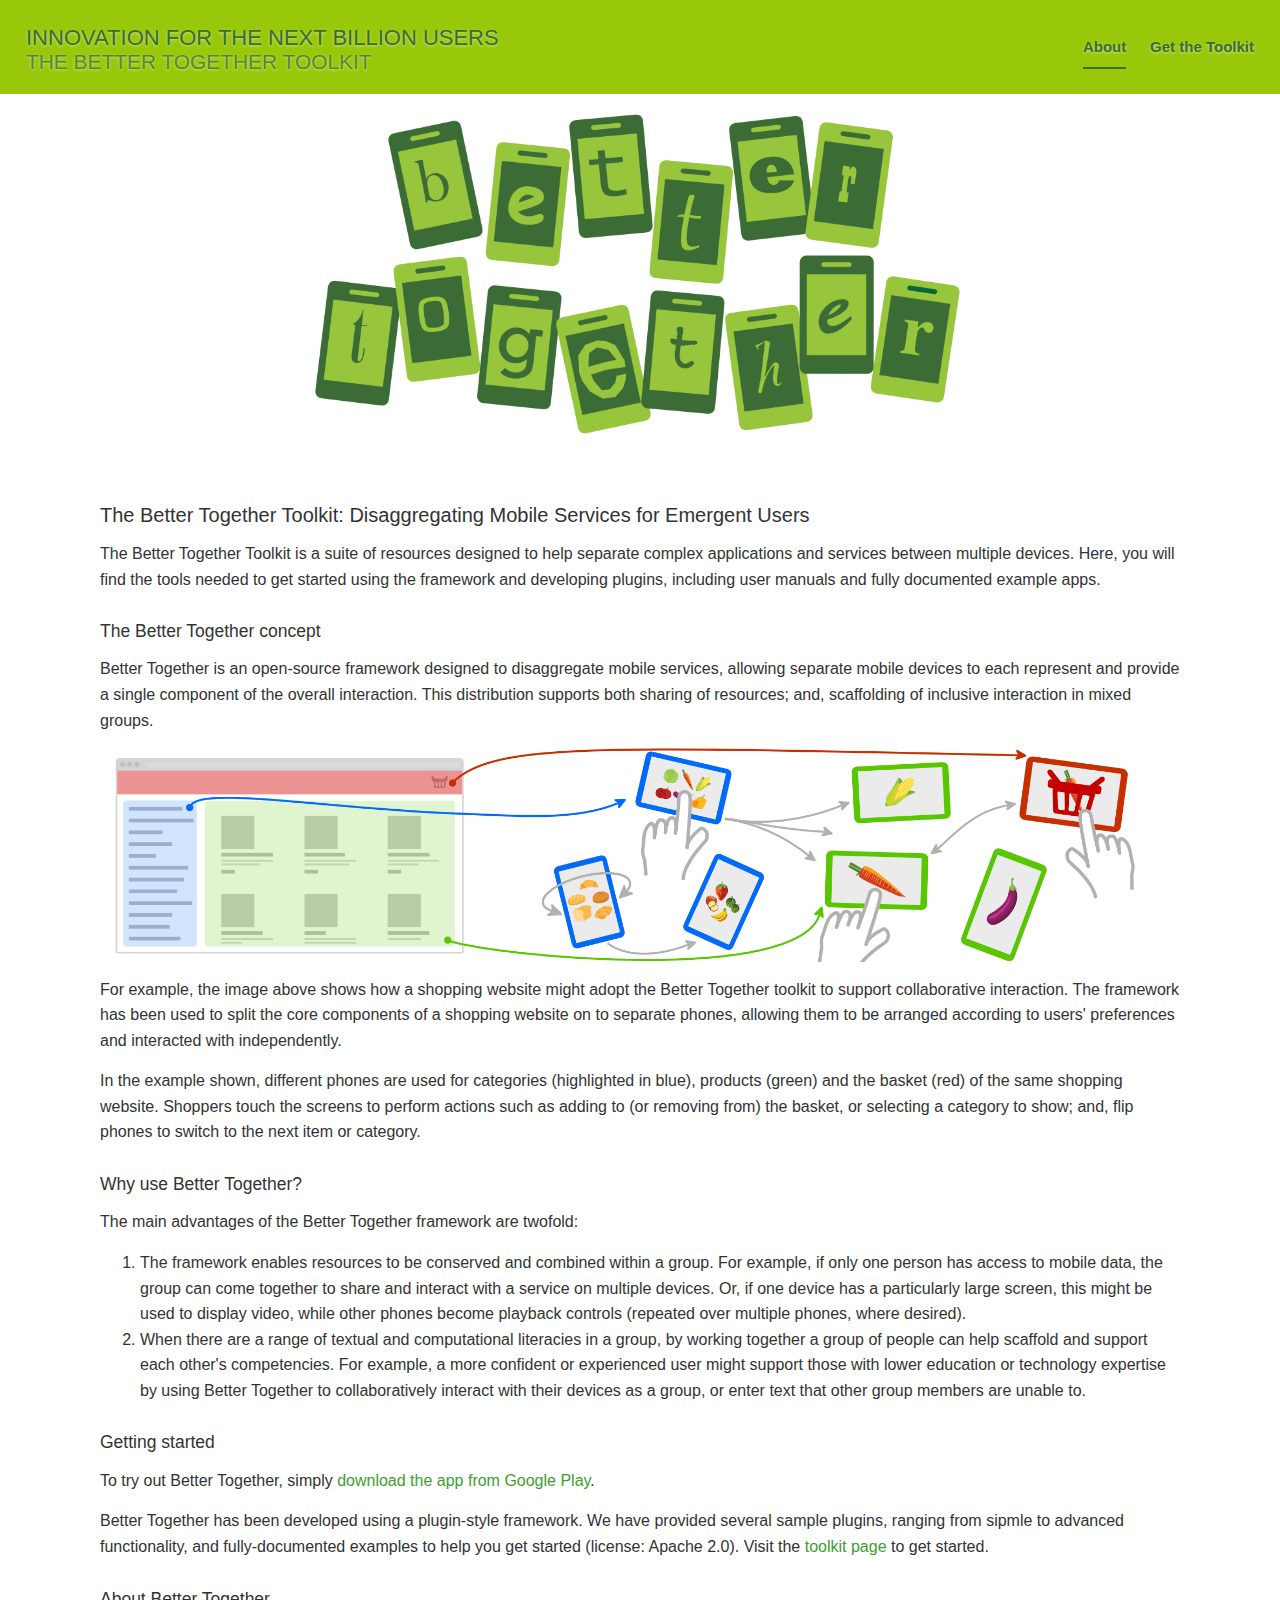
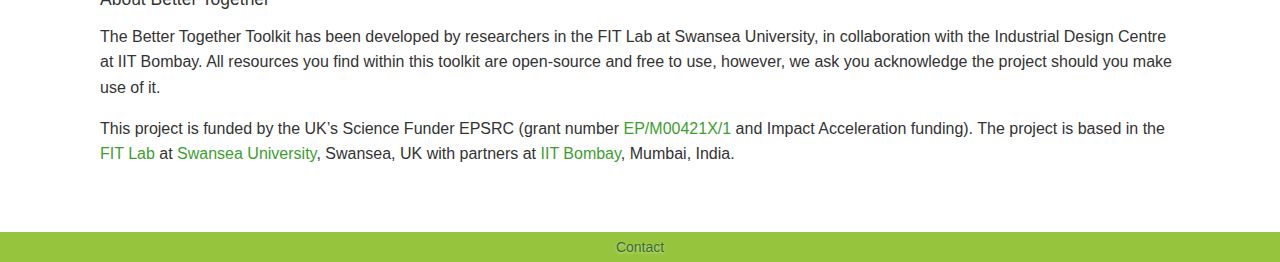
<file: index.html>
<!DOCTYPE html>
<html lang="en">

<head>
	<meta charset="utf-8">
	<meta http-equiv="Content-Type" content="text/html; charset=utf-8">
	<meta http-equiv="X-UA-Compatible" content="IE=edge">
	<meta name="viewport" content="width=device-width, initial-scale=1">

	<link rel="canonical" href="https://www.bettertogethertoolkit.org/">
	<meta name="author" content="Better Together project team">
	<meta name="description" content="The Better Together Toolkit">

	<meta property="og:site_name" content="Better Together Toolkit">
	<meta property="og:title" content="The Better Together Toolkit">
	<meta property="og:description" content="An open source Android platform to help separate complex applications and services between multiple devices">
	<meta property="og:image" content="https://www.bettertogethertoolkit.org/css/bt-banner.png">
	<meta property="og:image:width" content="1430">
	<meta property="og:image:height" content="628">
	<meta property="og:type" content="website">
	<meta property="og:locale" content="en_GB">
	<meta property="og:url" content="https://www.bettertogethertoolkit.org/">

	<meta property="twitter:card" content="summary_large_image">
	<meta property="twitter:title" content="The Better Together Toolkit">
	<meta property="twitter:description" content="An open source Android platform to help separate complex applications and services between multiple devices">
	<meta property="twitter:image" content="https://www.bettertogethertoolkit.org/css/bt-banner.png">
	<meta property="twitter:url" content="https://www.bettertogethertoolkit.org/">

	<link rel="icon" href="css/favicon.png">

	<title>The Better Together Toolkit</title>
	<link rel="stylesheet" href="css/bootstrap.min.css">
	<link rel="stylesheet" href="css/flickity-1.1.1.min.css">
	<link rel="stylesheet" href="css/style.css">

	<!-- HTML5 shim and Respond.js IE8 support of HTML5 elements and media queries -->
	<!--[if lt IE 9]>
	<script src="https://oss.maxcdn.com/html5shiv/3.7.2/html5shiv.min.js"></script>
	<script src="https://oss.maxcdn.com/respond/1.4.2/respond.min.js"></script>
	<![endif]-->

	<script src="js/flickity-1.1.1.pkgd.min.js"></script>
</head>

<body>
	<div class="site-wrapper">
		<div class="site-wrapper-inner wrapper-faded">
			<div class="cover-container">
				<div class="masthead masthead-faded clearfix">
					<div class="inner">
						<a href="index.html"><h1 class="masthead-brand">Innovation for the Next Billion Users<br><span class="masthead-brand-inner">The Better Together Toolkit</span></h1></a>
						<ul class="nav masthead-nav">
							<li class="active"><a href="/">About</a></li>
							<li><a href="toolkit.html">Get the Toolkit</a></li>
						</ul>
					</div>
				</div>
				<div class="inner cover">
					<div class="js-flickity" data-flickity-options='{"wrapAround": true, "autoPlay": true, "pageDots": false, "cellAlign": "left", "prevNextButtons": false }'>
						<div class="hero-gallery__cell hero-gallery__cell--1">
						</div>
						<div class="hero-gallery__cell hero-gallery__cell--2">
						</div>
						<div class="hero-gallery__cell hero-gallery__cell--3">
						</div>
						<div class="hero-gallery__cell hero-gallery__cell--4">
						</div>
						<div class="hero-gallery__cell hero-gallery__cell--5">
						</div>
					</div>
					<div class="content">
						<h1>The Better Together Toolkit: Disaggregating Mobile Services for Emergent Users</h1>
						<p>The Better Together Toolkit is a suite of resources designed to help separate complex applications and services between multiple devices. Here, you will find the tools needed to get started using the framework and developing plugins, including user manuals and fully documented example apps.</p>
						<h2>The Better Together concept</h2>
						<p>Better Together is an open-source framework designed to disaggregate mobile services, allowing separate mobile devices to each represent and provide a single component of the overall interaction. This distribution supports both sharing of resources; and, scaffolding of inclusive interaction in mixed groups.</p>
						<div class="imgwrapper">
  						<img src="img/example-shopping.png" class="img-responsive">
						</div>
						<p>For example, the image above shows how a shopping website might adopt the Better Together toolkit to support collaborative interaction. The framework has been used to split the core components of a shopping website on to separate phones, allowing them to be arranged according to users' preferences and interacted with independently.</p>
						<p>In the example shown, different phones are used for categories (highlighted in blue), products (green) and the basket (red) of the same shopping website. Shoppers touch the screens to perform actions such as adding to (or removing from) the basket, or selecting a category to show; and, flip phones to switch to the next item or category.</p>
						<h2>Why use Better Together?</h2>
						<p>The main advantages of the Better Together framework are twofold: </p>
						<ol type="2">
  							<li>The framework enables resources to be conserved and combined within a group. For example, if only one person has access to mobile data, the group can come together to share and interact with a service on multiple devices. Or, if one device has a particularly large screen, this might be used to display video, while other phones become playback controls (repeated over multiple phones, where desired).</li>
 							<li>When there are a range of textual and computational literacies in a group, by working together a group of people can help scaffold and support each other's competencies. For example, a more confident or experienced user might support those with lower education or technology expertise by using Better Together to collaboratively interact with their devices as a group, or enter text that other group members are unable to.</li>
 						</ol>
						<h2>Getting started</h2>
						<p>To try out Better Together, simply <a href="https://bettertogethertoolkit.org/app/">download the app from Google Play</a>.</p>
						<p>Better Together has been developed using a plugin-style framework. We have provided several sample plugins, ranging from sipmle to advanced functionality, and fully-documented examples to help you get started (license: Apache 2.0). Visit the <a href="toolkit.html">toolkit page</a> to get started.</p>
						<h2>About Better Together</h2>
						<p>The Better Together Toolkit has been developed by researchers in the FIT Lab at Swansea University, in collaboration with the Industrial Design Centre at IIT Bombay. All resources you find within this toolkit are open-source and free to use, however, we ask you acknowledge the project should you make use of it.</p>
						<p>This project is funded by the UK’s Science Funder EPSRC (grant number <a href="https://gow.epsrc.ukri.org/NGBOViewGrant.aspx?GrantRef=EP/M00421X/1">EP/M00421X/1</a> and Impact Acceleration funding).
						The project is based in the <a href="https://fitlab.eu/">FIT Lab</a> at <a href="https://www.swansea.ac.uk/">Swansea University</a>, Swansea, UK with partners at <a href="http://www.idc.iitb.ac.in/">IIT Bombay</a>, Mumbai, India.</p>
					</div>
					<div class="mastfoot"><a href="mailto:contact@reshapingthefuture.org">Contact</a></div>
				</div>
			</div>
		</div>
	</div>
</body>

</html>
</file>
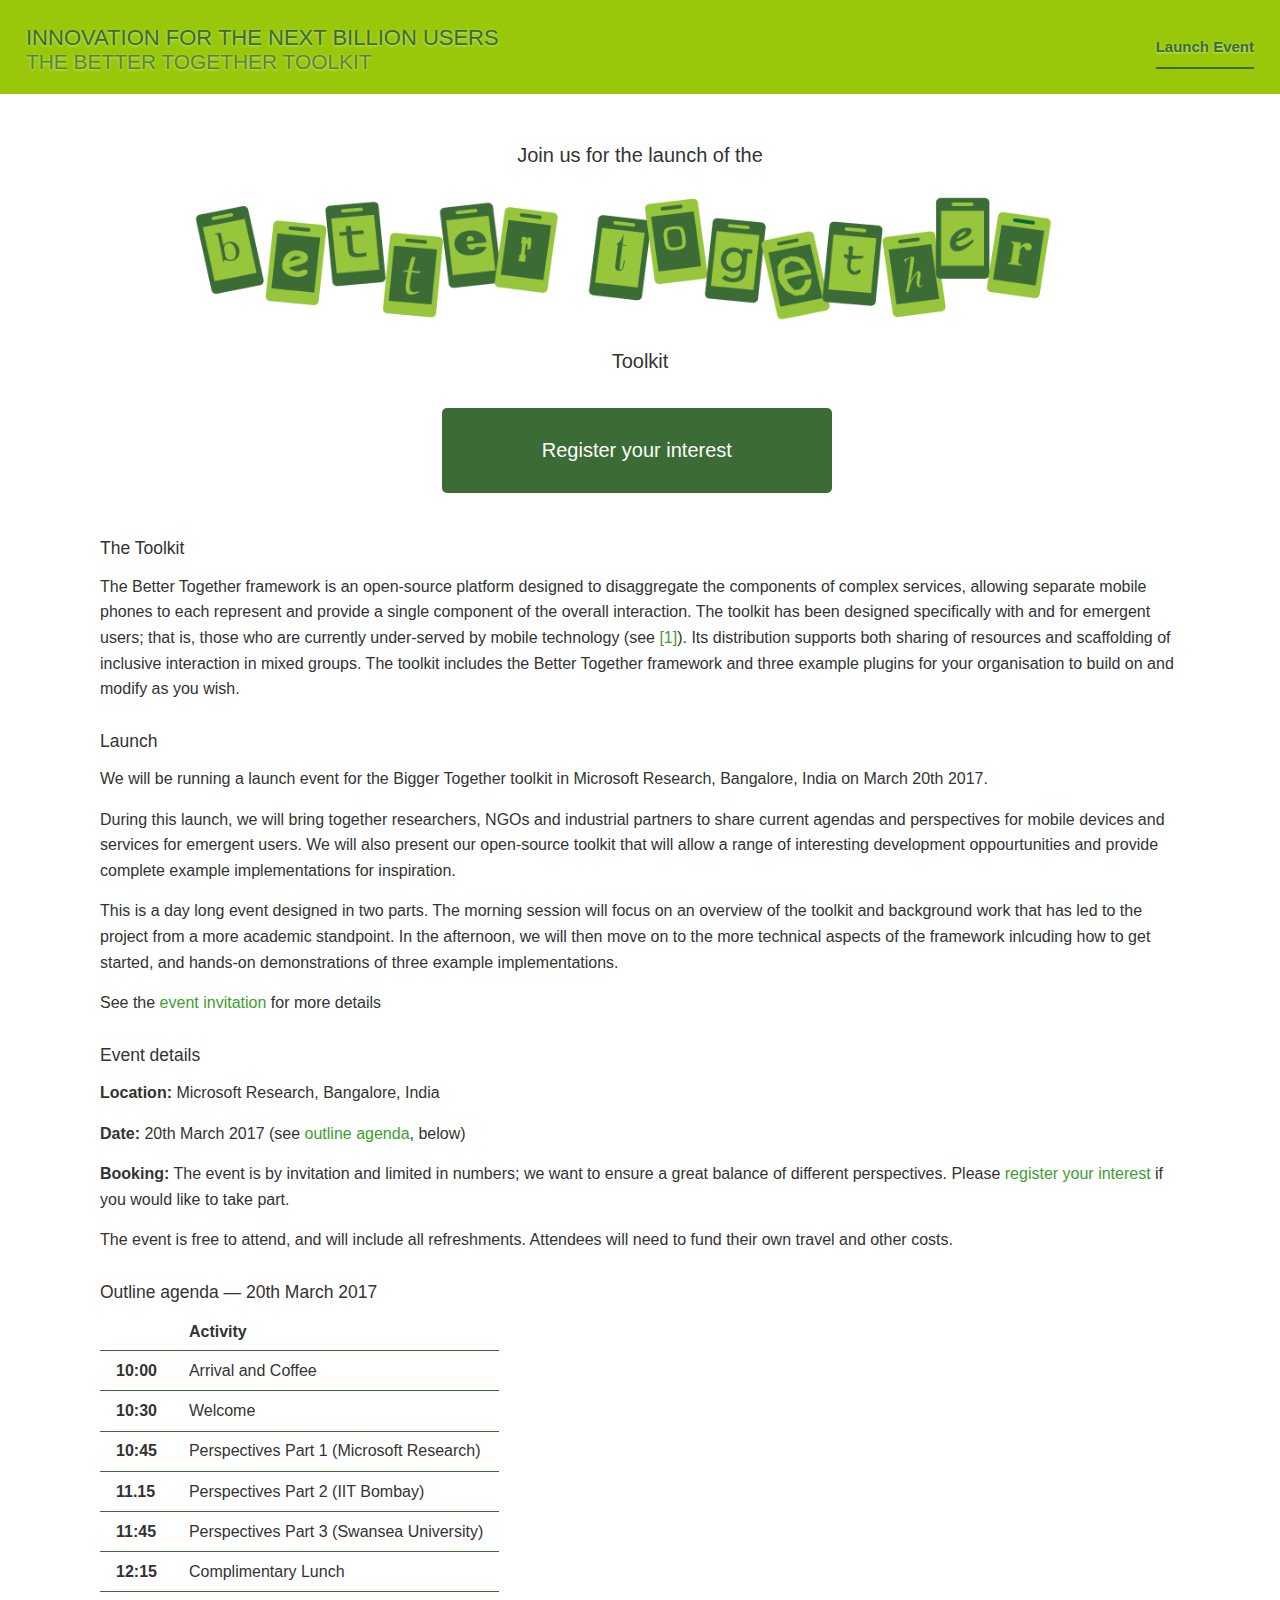
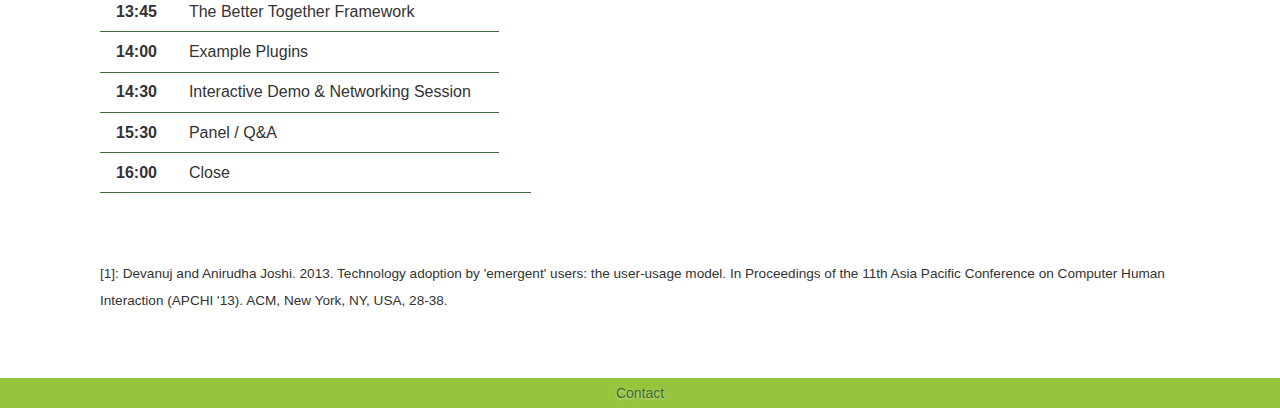
<file: launch.html>
<!DOCTYPE html>
<html lang="en">

<head>
	<meta charset="utf-8">
	<meta http-equiv="Content-Type" content="text/html; charset=utf-8">
	<meta http-equiv="X-UA-Compatible" content="IE=edge">
	<meta name="viewport" content="width=device-width, initial-scale=1">

	<link rel="canonical" href="https://www.bettertogethertoolkit.org/">
	<meta name="author" content="Better Together project team">
	<meta name="description" content="The Better Together Toolkit">

	<meta property="og:site_name" content="Better Together Toolkit">
	<meta property="og:title" content="The Better Together Toolkit">
	<meta property="og:description" content="An open source Android platform to help separate complex applications and services between multiple devices">
	<meta property="og:image" content="https://www.bettertogethertoolkit.org/css/bt-banner.png">
	<meta property="og:image:width" content="1430">
	<meta property="og:image:height" content="628">
	<meta property="og:type" content="website">
	<meta property="og:locale" content="en_GB">
	<meta property="og:url" content="https://www.bettertogethertoolkit.org/">

	<meta property="twitter:card" content="summary_large_image">
	<meta property="twitter:title" content="The Better Together Toolkit">
	<meta property="twitter:description" content="An open source Android platform to help separate complex applications and services between multiple devices">
	<meta property="twitter:image" content="https://www.bettertogethertoolkit.org/css/bt-banner.png">
	<meta property="twitter:url" content="https://www.bettertogethertoolkit.org/">

	<link rel="icon" href="css/favicon.png">

	<title>The Better Together Toolkit</title>
	<link rel="stylesheet" href="css/bootstrap.min.css">

	<link rel="stylesheet" href="css/style.css">

	<!-- HTML5 shim and Respond.js IE8 support of HTML5 elements and media queries -->
	<!--[if lt IE 9]>
      <script src="https://oss.maxcdn.com/html5shiv/3.7.2/html5shiv.min.js"></script>
      <script src="https://oss.maxcdn.com/respond/1.4.2/respond.min.js"></script>
    <![endif]-->
</head>

<body>
	<div class="site-wrapper">
		<div class="site-wrapper-inner wrapper-faded">
			<div class="cover-container">
				<div class="masthead masthead-faded clearfix">
					<div class="inner">
						<a href="index.html"><h1 class="masthead-brand">Innovation for the Next Billion Users<br><span class="masthead-brand-inner">The Better Together Toolkit</span></h1></a>
						<ul class="nav masthead-nav">
							<li class="active"><a href="index.html">Launch Event</a>
							</li>
						</ul>
					</div>
				</div>
				<div class="inner cover">
					<div class="content">


						<center><h1>Join us for the launch of the</h1></center>
						<div class="imgwrapper">
  						<img src="banner.png" class="img-responsive" alt="Better Together">
						</div>

						<center><h1>Toolkit</h1>
						<br>

						<form method="get" action="https://goo.gl/NdoiUS">
							<fieldset>
								<button type="submit">Register your interest</button>
							</fieldset>
						</form>
						</center>


						<h2>The Toolkit</h2>
						<p>The Better Together framework is an open-source platform designed to disaggregate the components of complex services, allowing separate mobile phones to each represent and provide a single component of the overall interaction. The toolkit has been designed specifically with and for emergent users; that is, those who are currently under-served by mobile technology (see <a href="#emergent-users">[1]</a>). Its distribution supports both sharing of resources and scaffolding of inclusive interaction in mixed groups. The toolkit includes the Better Together framework and three example plugins for your organisation to build on and modify as you wish. </p>


						<h2>Launch</h2>
						<p>We will be running a launch event for the Bigger Together toolkit in Microsoft Research, Bangalore, India on March 20th 2017.</p>


						<p> During this launch, we will bring together researchers, NGOs and industrial partners to share current agendas and perspectives for mobile devices and services for emergent users. We will also present our open-source toolkit that will allow a range of interesting development oppourtunities and provide complete example implementations for inspiration.



						<p>This is a day long event designed in two parts. The morning session will focus on an overview of the toolkit and background work that has led to the project from a more academic standpoint. In the afternoon, we will then move on to the more technical aspects of the framework inlcuding how to get started, and hands-on demonstrations of three example implementations.</p>

						<p>See the <a href= "invitation.pdf">event invitation</a> for more details</p>


		<h2>Event details</h2>
			<p><strong>Location:</strong> Microsoft Research, Bangalore, India</p>
			<p><strong>Date:</strong> 20th March 2017 (see <a href="#agenda">outline agenda</a>, below)</p>
			<p><strong>Booking:</strong> The event is by invitation and limited in numbers; we want to ensure a great balance of different perspectives. Please <a href="https://goo.gl/NdoiUS">register your interest</a> if you would like to take part.</p>
			<p>The event is free to attend, and will include all refreshments. Attendees will need to fund their own travel and other costs.</p>


			<h2 id="agenda">Outline agenda — 20th March 2017</h2>
			<table>
				<thead>
					<tr>
						<th></th>
						<th>Activity</th>
					</tr>
				</thead>
				<tbody>
					<tr>
						<td><strong>10:00</strong>
						</td>
						<td>Arrival and Coffee</td>
					</tr>
					<tr>
						<td><strong>10:30</strong>
						</td>
						<td>Welcome</td>
					</tr>
					<tr>
						<td><strong>10:45</strong>
						</td>
						<td>Perspectives Part 1 (Microsoft Research)</td>
					</tr>
					<tr>
						<td><strong>11.15</strong>
						</td>
						<td>Perspectives Part 2 (IIT Bombay)</td>
					</tr>
					<tr>
						<td><strong>11:45</strong>
						</td>
						<td>Perspectives Part 3 (Swansea University)</td>
					</tr>
					<tr>
						<td><strong>12:15</strong>
						</td>
						<td>Complimentary Lunch</td>
					</tr>
					<tr>
						<td><strong>13:45</strong>
						</td>
						<td>The Better Together Framework</td>
					</tr>
					<tr>
						<td><strong>14:00</strong>
						</td>
						<td>Example Plugins</td>
					</tr>
					<tr>
						<td><strong>14:30</strong>
						</td>
						<td>Interactive Demo &amp; Networking Session</td>
					</tr>
					<tr>
						<td><strong>15:30</strong>
						</td>
						<td>Panel / Q&amp;A</td>
					</tr>
					<tr>
						<td><strong>16:00</strong>
						</td>
						<td>Close</td>
						<td></td>
					</tr>
				</tbody>
			</table>
			<br>
			<p id="emergent-users"><small>[1]: Devanuj and Anirudha Joshi. 2013. Technology adoption by 'emergent' users: the user-usage model. In Proceedings of the 11th Asia Pacific Conference on Computer Human Interaction (APCHI '13). ACM, New York, NY, USA, 28-38.</small></p>
					</div>
					<div class="mastfoot"><a href="mailto:contact@bettertogethertoolkit.org">Contact</a></div>
				</div>
			</div>
		</div>
	</div>
</body>

</html>
</file>
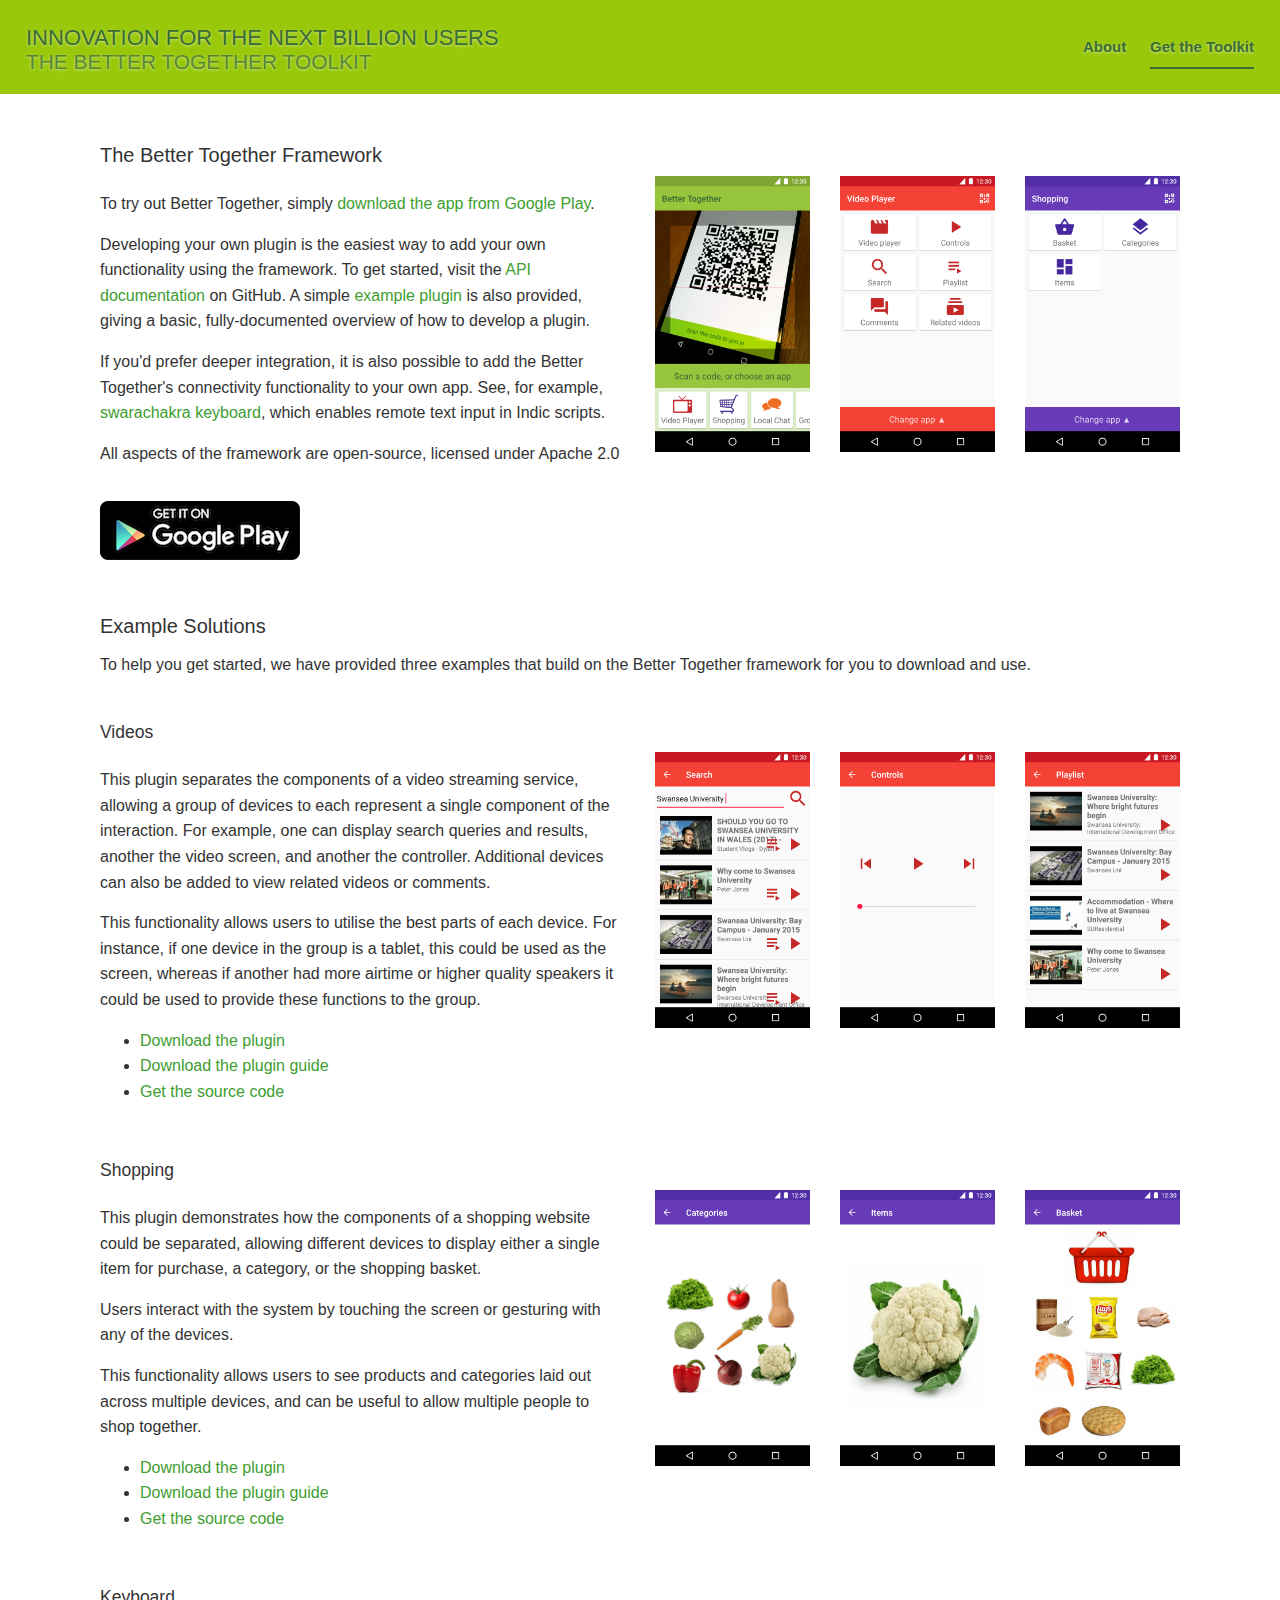
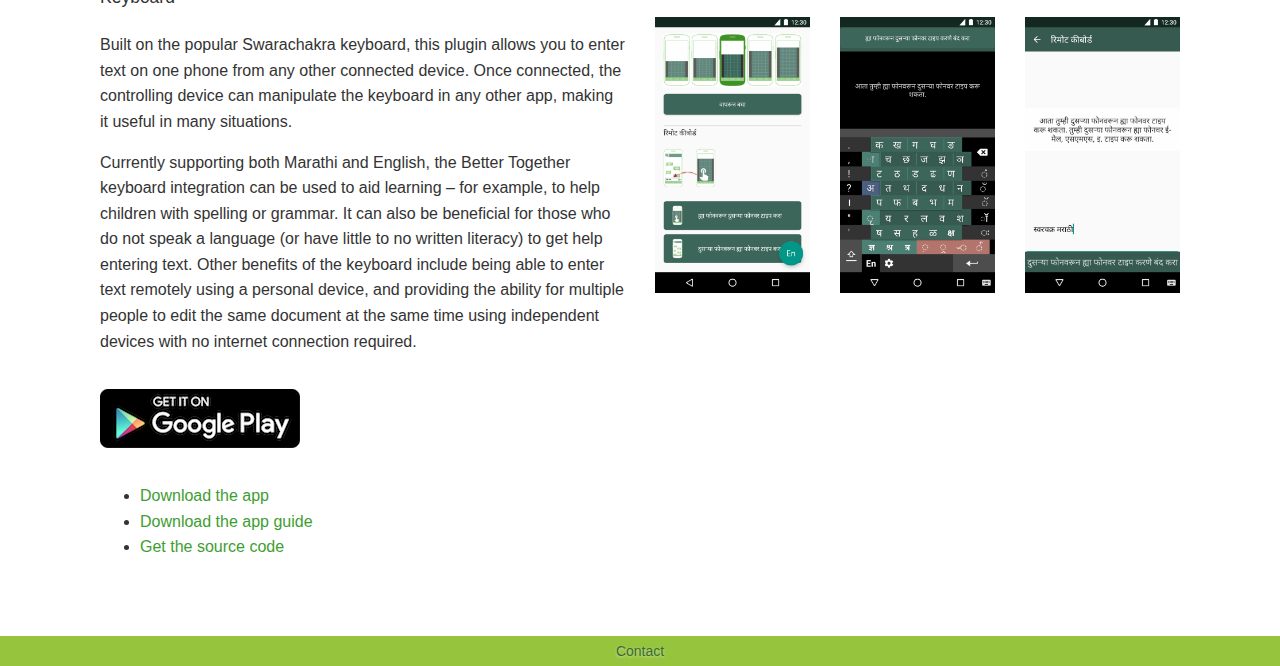
<file: toolkit.html>
<!DOCTYPE html>
<html lang="en">

<head>
	<meta charset="utf-8">
	<meta http-equiv="Content-Type" content="text/html; charset=utf-8">
	<meta http-equiv="X-UA-Compatible" content="IE=edge">
	<meta name="viewport" content="width=device-width, initial-scale=1">

	<link rel="canonical" href="https://www.bettertogethertoolkit.org/">
	<meta name="author" content="Better Together project team">
	<meta name="description" content="The Better Together Toolkit">

	<meta property="og:site_name" content="Better Together Toolkit">
	<meta property="og:title" content="The Better Together Toolkit">
	<meta property="og:description" content="An open source Android platform to help separate complex applications and services between multiple devices">
	<meta property="og:image" content="https://www.bettertogethertoolkit.org/css/bt-banner.png">
	<meta property="og:image:width" content="1430">
	<meta property="og:image:height" content="628">
	<meta property="og:type" content="website">
	<meta property="og:locale" content="en_GB">
	<meta property="og:url" content="https://www.bettertogethertoolkit.org/">

	<meta property="twitter:card" content="summary_large_image">
	<meta property="twitter:title" content="The Better Together Toolkit">
	<meta property="twitter:description" content="An open source Android platform to help separate complex applications and services between multiple devices">
	<meta property="twitter:image" content="https://www.bettertogethertoolkit.org/css/bt-banner.png">
	<meta property="twitter:url" content="https://www.bettertogethertoolkit.org/">

	<link rel="icon" href="css/favicon.png">

	<title>The Better Together Toolkit</title>
	<link rel="stylesheet" href="css/bootstrap.min.css">
	<link rel="stylesheet" href="css/style.css">

	<!-- HTML5 shim and Respond.js IE8 support of HTML5 elements and media queries -->
	<!--[if lt IE 9]>
      <script src="https://oss.maxcdn.com/html5shiv/3.7.2/html5shiv.min.js"></script>
      <script src="https://oss.maxcdn.com/respond/1.4.2/respond.min.js"></script>
    <![endif]-->
</head>

<body>
	<div class="site-wrapper">
		<div class="site-wrapper-inner wrapper-faded">
			<div class="cover-container">
				<div class="masthead masthead-faded clearfix">
					<div class="inner">
						<a href="index.html"><h1 class="masthead-brand">Innovation for the Next Billion Users<br><span class="masthead-brand-inner">The Better Together Toolkit</span></h1></a>
						<ul class="nav masthead-nav">
							<li><a href="index.html">About</a></li>
							<li class="active"><a href="toolkit.html">Get the Toolkit</a></li>
						</ul>
					</div>
				</div>
				<div class="inner cover">
					<div class="content">
						<h1>The Better Together Framework</h1>
						<div class="row">
							<div class="col-md-6 col-sm-6 col-xs-12">
								<p>To try out Better Together, simply <a href="https://bettertogethertoolkit.org/app/">download the app from Google Play</a>.</p>
								<p>Developing your own plugin is the easiest way to add your own functionality using the framework. To get started, visit the <a href="https://github.com/reshaping-the-future/better-together-api">API documentation</a> on GitHub. A simple <a href="https://github.com/reshaping-the-future/better-together-chat-sample">example plugin</a> is also provided, giving a basic, fully-documented overview of how to develop a plugin.</p>
								<p>If you'd prefer deeper integration, it is also possible to add the Better Together's connectivity functionality to your own app. See, for example, <a href="https://github.com/IDC-IITBombay/swarachakra-android/tree/bt_remote_keyboard">swarachakra keyboard</a>, which enables remote text input in Indic scripts.</p>
								<p>All aspects of the framework are open-source, licensed under Apache 2.0</p>
								<p style="padding-top: 20px; padding-bottom: 20px"><a href="https://bettertogethertoolkit.org/app/"><img src="css/google-play-badge.png"></a></p>
							</div>
							<div class="col-md-2 col-sm-2 col-xs-4">
								<img class="img-responsive" src="screenshots/connection-setup.png">
							</div>
							<div class="col-md-2 col-sm-2 col-xs-4">
								<img class="img-responsive" src="screenshots/video-activities.png">
							</div>
							<div class="col-md-2 col-sm-2 col-xs-4">
								<img class="img-responsive" src="screenshots/shopping-activities.png">
							</div>
						</div>
						<div class="row">
							<div class="col-md-12 col-sm-12 col-xs-12">
								<h1>Example Solutions</h1>
								<p>To help you get started, we have provided three examples that build on the Better Together framework for you to download and use.</p>
							</div>
						</div>
						<h2>Videos</h2>
						<div class="row">
							<div class="col-md-6 col-sm-6 col-xs-12">
								<p>This plugin separates the components of a video streaming service, allowing a group of devices to each represent a single component of the interaction. For example, one can display search queries and results, another the video screen, and another the controller. Additional devices can also be added to view related videos or comments.</p>
								<p>This functionality allows users to utilise the best parts of each device. For instance, if one device in the group is a tablet, this could be used as the screen, whereas if another had more airtime or higher quality speakers it could be used to provide these functions to the group.</p>
								<ul type="2">
									<li><a href="https://play.google.com/store/apps/details?id=ac.robinson.bettertogether.plugin.video">Download the plugin</a></li>
									<li><a href="guides/videos.pdf">Download the plugin guide</a></li>
									<li><a href="https://github.com/reshaping-the-future/better-together">Get the source code</a></li>
		 						</ul>
							</div>
							<div class="col-md-2 col-sm-2 col-xs-4">
								<img class="img-responsive" src="screenshots/video-search.png">
							</div>
							<div class="col-md-2 col-sm-2 col-xs-4">
								<img class="img-responsive" src="screenshots/video-controls.png">
							</div>
							<div class="col-md-2 col-sm-2 col-xs-4">
								<img class="img-responsive" src="screenshots/video-playlist.png">
							</div>
						</div>
						<h2>Shopping</h2>
						<div class="row">
							<div class="col-md-6 col-sm-6 col-xs-12">
								<p>This plugin demonstrates how the components of a shopping website could be separated, allowing different devices to display either a single item for purchase, a category, or the shopping basket.</p>
								<p>Users interact with the system by touching the screen or gesturing with any of the devices.</p>
								<p>This functionality allows users to see products and categories laid out across multiple devices, and can be useful to allow multiple people to shop together.</p>
								<ul type="2">
									<li><a href="https://play.google.com/store/apps/details?id=ac.robinson.bettertogether.plugin.shopping">Download the plugin</a></li>
									<li><a href="guides/shopping.pdf">Download the plugin guide</a></li>
									<li><a href="https://github.com/reshaping-the-future/better-together">Get the source code</a></li>
		 						</ul>
							</div>
							<div class="col-md-2 col-sm-2 col-xs-4">
								<img class="img-responsive" src="screenshots/shopping-categories.png">
							</div>
							<div class="col-md-2 col-sm-2 col-xs-4">
								<img class="img-responsive" src="screenshots/shopping-items.png">
							</div>
							<div class="col-md-2 col-sm-2 col-xs-4">
								<img class="img-responsive" src="screenshots/shopping-basket.png">
							</div>
						</div>
						<h2>Keyboard</h2>
						<div class="row">
							<div class="col-md-6 col-sm-6 col-xs-12">
								<p>Built on the popular Swarachakra keyboard, this plugin allows you to enter text on one phone from any other connected device. Once connected, the controlling device can manipulate the keyboard in any other app, making it useful in many situations.</p>
								<p>Currently supporting both Marathi and English, the Better Together keyboard integration can be used to aid learning – for example, to help children with spelling or grammar. It can also be beneficial for those who do not speak a language (or have little to no written literacy) to get help entering text. Other benefits of the keyboard include being able to enter text remotely using a personal device, and providing the ability for multiple people to edit the same document at the same time using independent devices with no internet connection required.</p>
								<p style="padding-top: 20px; padding-bottom: 20px"><a href="https://bettertogethertoolkit.org/keyboard/"><img src="css/google-play-badge.png"></a></p>
								<ul type="2">
									<li><a href="https://bettertogethertoolkit.org/keyboard/">Download the app</a></li>
									<li><a href="guides/keyboard.pdf">Download the app guide</a></li>
									<li><a href="https://github.com/IDC-IITBombay/swarachakra-android/tree/bt_remote_keyboard">Get the source code</a></li>
		 						</ul>
							</div>
							<div class="col-md-2 col-sm-2 col-xs-4">
								<img class="img-responsive" src="screenshots/keyboard-options.png">
							</div>
							<div class="col-md-2 col-sm-2 col-xs-4">
								<img class="img-responsive" src="screenshots/keyboard-local.png">
							</div>
							<div class="col-md-2 col-sm-2 col-xs-4">
								<img class="img-responsive" src="screenshots/keyboard-remote.png">
							</div>
						</div>
					</div>
					<div class="mastfoot"><a href="mailto:contact@reshapingthefuture.org">Contact</a></div>
				</div>
			</div>
		</div>
	</div>
</body>

</html>
</file>
<file: css/style.css>
.inner a,.inner a:focus,.inner a:hover,.masthead-brand-link:focus,.masthead-brand-link:hover,.masthead-nav>li>a {
    text-decoration: none
}

body,html {
    height: 100%
}

.site-wrapper {
    display: table;
    width: 100%;
    height: 100%;
    min-height: 100%
}

body {
    color: #333;
    text-shadow: 0 1px 3px rgba(255,255,255,.5)
}

.site-wrapper-inner {
    display: table-cell;
    vertical-align: top
}

.cover-container {
    margin-right: auto;
    margin-left: auto
}

.inner {
    padding: 26px
}

.masthead {
    z-index: 1;
    background-color: #98c809;
    text-align: center;
}

.masthead-brand {
    color: #3B6C35;
    color: rgba(59,108,53,1);
    font-size: 15px;
    margin-top: 0;
    margin-bottom: 20px;
    text-transform: uppercase;
    font-weight: 400;
}

.masthead-brand-inner {
    color: #3B6C35;
    color: rgba(59,108,53,.75);
    font-size: 95%;
    font-weight: 300;
}

.masthead-nav>li {
    display: inline-block
}

.masthead-nav>li+li {
    margin-left: 10px
}

.masthead-nav>li>a {
    padding-right: 0;
    padding-left: 0;
    font-size: 14px;
    font-weight: 700;
    color: #3B6C35;
    color: rgba(59,108,53,1);
    border-bottom: 2px solid transparent
}

.masthead-nav>li>a:focus,.masthead-nav>li>a:hover {
    background-color: transparent;
    border-bottom-color: #a9a9a9;
    border-bottom-color: rgba(59,108,53,.65)
}

.masthead-nav>.active>a,.masthead-nav>.active>a:focus,.masthead-nav>.active>a:hover {
    color: #3B6C35;
    border-bottom-color: #3B6C35
}

.cover {
    padding: 0;
    background-color: #fff
}

@media (min-width: 600px) {
    .masthead-brand {
        font-size:22px
    }

    .masthead-nav>li>a {
        font-size: 15px
    }

    .masthead-nav>li+li {
        margin-left: 20px
    }
}

@media (min-width: 1040px) {
    .masthead {
        text-align: left;
    }
    .masthead-brand {
        float:left
    }

    .masthead-nav {
        float: right
    }

    .masthead {
        position: fixed;
        top: 0
    }

    .cover-container,.mastfoot,.masthead {
        width: 100%
    }

    .cover {
        margin-top: 94px
    }
}

.content a, .content a:focus {
    color: #3D9E30;
    text-decoration: none
}

.content a:hover {
    text-decoration: underline
}




.mastfoot {
    padding: 5px;
    background-color: #97C43D;
    color: #999;
    color: rgba(255,255,255,.75);
    width: 100%;
    text-align: center
}

.mastfoot a {
    color: #3B6C35;
    color: rgba(59,108,53,1);
    text-decoration: none
}

.mastfoot a:focus,.mastfoot a:hover {
    text-decoration: underline
}

h1 {
    font-size: 18px
}

h2 {
    font-size: 16px;
    margin-top: 30px
}

.content {
    font-size: 14px;
    background-color: #fff;
    padding: 10px 15px 20px
}

.content p {
    margin-top: 5px;
    margin-bottom: 5px
}

@media (min-width: 768px) {
    .content {
        font-size:16px;
        line-height: 160%
    }

    .content p {
        margin-top: 10px;
        margin-bottom: 10px
    }
}

@media (min-width: 1040px) {
    .content {
        padding:30px 100px 50px
    }

    .content p {
        margin-top: 15px;
        margin-bottom: 15px
    }

    h1 {
        font-size: 20px
    }

    h2 {
        font-size: 17.5px
    }
}

@media (min-width: 1292px) {
    .content {
        width:1292px;
        margin-right: auto;
        margin-left: auto
    }
}

.video-wrapper {
    position: relative;
    padding-bottom: 56.25%;
    padding-top: 25px;
    height: 0;
    margin-top: 15px;
    margin-bottom: 15px
}

.video-wrapper iframe {
    position: absolute;
    top: 0;
    left: 0;
    width: 100%;
    height: 100%
}

.hero-gallery__cell {
    width: 100%;
    height: 360px;
    color: #fff;
    background: url(../img/1-logo.png) center center no-repeat;
    background-size: contain
}

.hero-gallery__cell--2 {
    background: url(../img/2.jpg) center center no-repeat;
    background-size: cover
}

.hero-gallery__cell--3 {
    background: url(../img/3.jpg) center center no-repeat;
    background-size: cover
}

.hero-gallery__cell--4 {
    background: url(../img/4.jpg) center center no-repeat;
    background-size: cover
}

.hero-gallery__cell--5 {
    background: url(../img/5.jpg) center center no-repeat;
    background-size: cover
}



th {
    font-weight: 600
}

td,th {
    border-bottom: 0.96px solid #3B6C35;
    padding: 6.8px 16px
}

thead th {
    border-bottom-width: 1.92px;
    padding-bottom: 5.6px
}

table {
    display: block;
    max-width: 100%;
    overflow-x: auto
}

input,textarea,select,button {
    display: block;
    padding: 8.8px
}

label {
    display: block;
    margin-bottom: 13.12px
}

p,ul,ol,dl,blockquote,hr,pre,table,form,fieldset,figure,address {
    margin-bottom: 26.4px
}

input[type="submit"],input[type="reset"],button {
    background: #f2f2f2;
    border-radius: 5px;
    font-size: 20px;
    color: #8c8c8c;
    cursor: pointer;
    display: inline;
    margin-bottom: 16px;
    margin-right: 6.4px;
    padding: 30px 100px;
    text-align: center
}

input[type="submit"]:hover,input[type="reset"]:hover,button:hover {
    background: #d9d9d9;
    color: #000
}

input[type="submit"][disabled],input[type="reset"][disabled],button[disabled] {
    background: #e6e6e6;
    color: #b3b3b3

}

input[type="submit"],button[type="submit"] {
    background: #3B6C35;
    color: #fff


}

input[type="submit"]:hover,button[type="submit"]:hover {
    background: #1C5614;
    color: #bfbfbf
}

* {
    border: 0;
}
</file>
